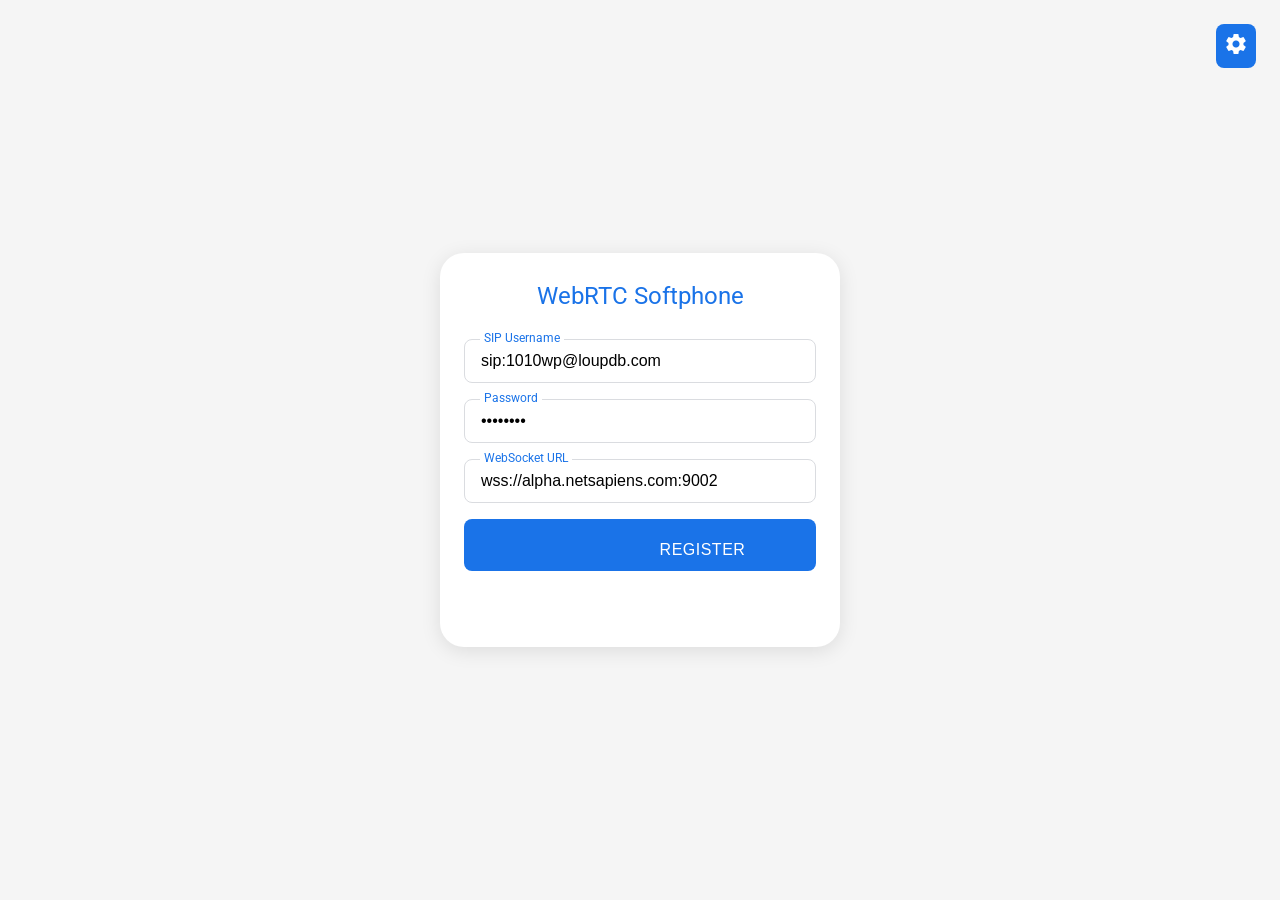
<file: Softphone V1.html>
<!DOCTYPE html>
<html>
<head>
    <title>WebRTC Softphone</title>
    <script src="jssip-3.10.0.min.js"></script>
    <link href="https://fonts.googleapis.com/css2?family=Roboto:wght@300;400;500&display=swap" rel="stylesheet">
    <link href="https://fonts.googleapis.com/icon?family=Material+Icons" rel="stylesheet">
    <style>
        * {
            box-sizing: border-box;
            margin: 0;
            padding: 0;
        }

        body {
            font-family: 'Roboto', sans-serif;
            background-color: #f5f5f5;
            color: #333;
            line-height: 1.6;
            min-height: 100vh;
            display: flex;
            justify-content: center;
            align-items: center;
            padding: 20px;
        }

        .container {
            background: white;
            border-radius: 24px;
            box-shadow: 0 4px 20px rgba(0,0,0,0.1);
            width: 100%;
            max-width: 400px;
            padding: 24px;
        }

        .title {
            color: #1a73e8;
            font-size: 24px;
            font-weight: 400;
            text-align: center;
            margin-bottom: 24px;
        }

        .input-group {
            margin-bottom: 16px;
            position: relative;
        }

        .input-group input {
            width: 100%;
            padding: 12px 16px;
            border: 1px solid #dadce0;
            border-radius: 8px;
            font-size: 16px;
            transition: all 0.3s;
            outline: none;
        }

        .input-group input:focus {
            border-color: #1a73e8;
            box-shadow: 0 0 0 2px rgba(26,115,232,0.2);
        }

        .input-group label {
            position: absolute;
            left: 16px;
            top: 50%;
            transform: translateY(-50%);
            background: white;
            padding: 0 4px;
            color: #5f6368;
            transition: all 0.3s;
            pointer-events: none;
        }

        .input-group input:focus + label,
        .input-group input:not(:placeholder-shown) + label {
            top: 0;
            font-size: 12px;
            color: #1a73e8;
        }

        #status {
            text-align: center;
            margin: 16px 0;
            font-size: 14px;
            min-height: 20px;
        }

        button {
            background: #1a73e8;
            color: white;
            border: none;
            border-radius: 8px;
            padding: 12px 24px;
            font-size: 16px;
            cursor: pointer;
            transition: all 0.3s;
            width: 100%;
            font-weight: 500;
            text-transform: uppercase;
            letter-spacing: 0.5px;
        }

        button:hover {
            background: #1557b0;
            box-shadow: 0 2px 6px rgba(26,115,232,0.3);
        }

        .dialpad {
            display: grid;
            grid-template-columns: repeat(3, 1fr);
            gap: 12px;
            margin-top: 24px;
        }

        .dial-digit {
            aspect-ratio: 1;
            border-radius: 50%;
            font-size: 24px;
            background: #f8f9fa;
            border: none;
            color: #3c4043;
            transition: all 0.2s;
        }

        .dial-digit:hover {
            background: #e8f0fe;
            color: #1a73e8;
        }

        #display {
            background: #f8f9fa;
            padding: 16px;
            border-radius: 12px;
            text-align: center;
            font-size: 24px;
            margin-bottom: 16px;
            color: #3c4043;
            min-height: 60px;
        }

        .control-buttons {
            display: grid;
            grid-template-columns: repeat(2, 1fr);
            gap: 12px;
            margin-top: 16px;
        }

        .control-buttons button {
            display: flex;
            align-items: center;
            justify-content: center;
            gap: 8px;
        }

        .control-buttons button i {
            font-size: 20px;
        }

        #softphone-ui {
            margin-top: 24px;
        }

        .call-button {
            background: #34a853;
        }

        .call-button:hover {
            background: #2d8745;
        }

        .hangup-button {
            background: #ea4335;
        }

        .hangup-button:hover {
            background: #d33828;
        }

        #mic-status {
            color: #34a853;  /* Google green */
            background: #f1f8f1;
            padding: 8px;
            border-radius: 8px;
            display: flex;
            align-items: center;
            justify-content: center;
            gap: 8px;
        }

        #mic-status.error {
            color: #ea4335;  /* Google red */
            background: #fef7f6;
        }

        .modal {
            position: fixed;
            top: 0;
            left: 0;
            width: 100%;
            height: 100%;
            background: rgba(0,0,0,0.5);
            display: flex;
            justify-content: center;
            align-items: center;
            z-index: 1000;
        }

        .modal-content {
            background: white;
            border-radius: 12px;
            padding: 24px;
            width: 90%;
            max-width: 400px;
            box-shadow: 0 4px 20px rgba(0,0,0,0.2);
        }

        .modal-header {
            display: flex;
            justify-content: space-between;
            align-items: center;
            margin-bottom: 20px;
        }

        .modal-header h2 {
            margin: 0;
            color: #1a73e8;
        }

        .close-btn {
            background: none;
            border: none;
            padding: 8px;
            cursor: pointer;
            color: #5f6368;
        }

        .close-btn:hover {
            color: #1a73e8;
            background: none;
            box-shadow: none;
        }

        select {
            width: 100%;
            padding: 12px;
            border: 1px solid #dadce0;
            border-radius: 8px;
            font-size: 16px;
            margin-top: 8px;
            outline: none;
        }

        select:focus {
            border-color: #1a73e8;
            box-shadow: 0 0 0 2px rgba(26,115,232,0.2);
        }
    </style>
</head>
<body>
    <div class="container">
        <h1 class="title">WebRTC Softphone</h1>
        
        <button id="settingsBtn" style="position: absolute; right: 24px; top: 24px; width: auto; padding: 8px;">
            <i class="material-icons">settings</i>
        </button>

        <div id="settingsModal" class="modal" style="display: none;">
            <div class="modal-content">
                <div class="modal-header">
                    <h2>Audio Settings</h2>
                    <button class="close-btn">
                        <i class="material-icons">close</i>
                    </button>
                </div>
                <div class="modal-body">
                    <div class="input-group">
                        <label for="micSelect">Microphone</label>
                        <select id="micSelect"></select>
                    </div>
                    <div class="input-group">
                        <label for="speakerSelect">Speaker</label>
                        <select id="speakerSelect"></select>
                    </div>
                </div>
            </div>
        </div>

        <div id="registration">
            <div class="input-group">
                <input type="text" id="username" placeholder=" " value="sip:1010wp@loupdb.com">
                <label>SIP Username</label>
            </div>
            <div class="input-group">
                <input type="password" id="password" placeholder=" " value="8Z8Cbln9">
                <label>Password</label>
            </div>
            <div class="input-group">
                <input type="text" id="sipServer" placeholder=" " value="wss://alpha.netsapiens.com:9002">
                <label>WebSocket URL</label>
            </div>
            <button id="registerBtn">
                <i class="material-icons">login</i>
                Register
            </button>
            <div id="status"></div>
        </div>

        <div id="softphone-ui" style="display:none;">
            <div id="display"></div>
            <div id="mic-status" style="text-align: center; margin-bottom: 16px; font-size: 14px;">
                <i class="material-icons" style="vertical-align: middle; margin-right: 4px;">mic</i>
                <span>Microphone ready</span>
            </div>
            <div class="dialpad">
                <button class="dial-digit" data-digit="1">1</button>
                <button class="dial-digit" data-digit="2">2</button>
                <button class="dial-digit" data-digit="3">3</button>
                <button class="dial-digit" data-digit="4">4</button>
                <button class="dial-digit" data-digit="5">5</button>
                <button class="dial-digit" data-digit="6">6</button>
                <button class="dial-digit" data-digit="7">7</button>
                <button class="dial-digit" data-digit="8">8</button>
                <button class="dial-digit" data-digit="9">9</button>
                <button class="dial-digit" data-digit="*">*</button>
                <button class="dial-digit" data-digit="0">0</button>
                <button class="dial-digit" data-digit="#">#</button>
            </div>
            <div class="control-buttons">
                <button id="clearBtn">
                    <i class="material-icons">backspace</i>
                    Clear
                </button>
                <button id="callBtn" class="call-button">
                    <i class="material-icons">call</i>
                    Call
                </button>
                <button id="answerBtn" class="call-button">
                    <i class="material-icons">call</i>
                    Answer
                </button>
                <button id="hangupBtn" class="hangup-button">
                    <i class="material-icons">call_end</i>
                    Hangup
                </button>
            </div>
        </div>
    </div>

    <script>
    (function() {
        let userAgent;
        let session;
        const statusDisplay = document.getElementById('status');
        let currentMicId = null;
        let currentSpeakerId = null;
        let stream = null;

        function updateStatus(status, color = 'black') {
            console.log('Status:', status);
            statusDisplay.textContent = status;
            statusDisplay.style.color = color;
        }

        document.getElementById('registerBtn').addEventListener('click', function() {
            const sipUri = document.getElementById('username').value;
            const password = document.getElementById('password').value;
            const sipServer = document.getElementById('sipServer').value;
            
            if (!sipUri || !password || !sipServer) {
                updateStatus('Please fill in all registration fields.', 'red');
                return;
            }

            try {
                const socket = new JsSIP.WebSocketInterface(sipServer);
                const configuration = {
                    sockets: [socket],
                    uri: sipUri,
                    password: password
                };

                console.log('Attempting connection with config:', {
                    ...configuration,
                    password: '***'
                });

                userAgent = new JsSIP.UA(configuration);

                userAgent.on('connected', function() {
                    updateStatus('WebSocket Connected - Registering...', 'blue');
                    console.log('UA connected!');
                });

                userAgent.on('disconnected', function() {
                    updateStatus('WebSocket Disconnected', 'red');
                    console.log('UA disconnected');
                });

                userAgent.on('registered', async function() {
                    try {
                        // Request microphone access with stored preference
                        const preferredMicId = localStorage.getItem('preferredMicId');
                        const constraints = {
                            audio: preferredMicId ? { deviceId: { exact: preferredMicId } } : true,
                            video: false
                        };
                        
                        stream = await navigator.mediaDevices.getUserMedia(constraints);
                        
                        updateStatus('Registered successfully!', 'green');
                        console.log('UA registered!');
                        document.getElementById('registration').style.display = 'none';
                        document.getElementById('softphone-ui').style.display = 'block';
                        
                        // Update mic status
                        document.getElementById('mic-status').innerHTML = `
                            <i class="material-icons">mic</i>
                            <span>Microphone ready</span>
                        `;

                        // Load audio devices
                        await loadAudioDevices();
                    } catch (error) {
                        updateStatus('Microphone access denied. Please allow microphone access.', 'red');
                        console.error('Microphone permission error:', error);
                        
                        document.getElementById('mic-status').innerHTML = `
                            <i class="material-icons">mic_off</i>
                            <span>Microphone access denied</span>
                        `;
                        document.getElementById('mic-status').classList.add('error');
                    }
                });

                userAgent.on('registrationFailed', function(ev) {
                    updateStatus(`Registration failed: ${ev.cause}`, 'red');
                    console.error('Registration failed:', ev);
                });

                userAgent.on('newRTCSession', (data) => {
                    session = data.session;

                    if (session.direction === 'incoming') {
                        const constraints = {
                            audio: currentMicId ? { deviceId: { exact: currentMicId } } : true,
                            video: false
                        };
                        session.answer({ mediaConstraints: constraints });
                    }

                    session.connection.ontrack = (event) => {
                        console.log("Received remote track:", event.streams[0]);
                        if (event.streams && event.streams[0]) {
                            const remoteAudio = new Audio();
                            remoteAudio.srcObject = event.streams[0];
                            
                            // Set the audio output device if supported
                            if (typeof remoteAudio.setSinkId === 'function' && currentSpeakerId) {
                                remoteAudio.setSinkId(currentSpeakerId)
                                    .catch(error => console.error('Error setting audio output:', error));
                            }
                            
                            remoteAudio.play();
                        }
                    };

                    session.on('ended', () => {
                        session = null;
                        display.textContent = '';
                    });
                });

                userAgent.start();

            } catch (error) {
                updateStatus(`Error creating user agent: ${error.message}`, 'red');
                console.error('Full error:', error);
            }
        });

        // Dialpad functionality
        const display = document.getElementById('display');
        document.querySelectorAll('.dial-digit').forEach(function(button) {
            button.addEventListener('click', function() {
                display.textContent += this.getAttribute('data-digit');
            });
        });

        document.getElementById('clearBtn').addEventListener('click', function() {
            display.textContent = '';
        });

        // Call functionality
        document.getElementById('callBtn').addEventListener('click', function() {
            if (!userAgent) {
                alert('Please register first');
                return;
            }

            const number = display.textContent.trim();
            if (!number) {
                alert('Please enter a number to call');
                return;
            }

            const options = {
                mediaConstraints: {
                    audio: true,
                    video: false
                }
            };

            try {
                const sipUri = document.getElementById('username').value;
                const domain = sipUri.split('@')[1].split('>')[0];
                const destinationUri = `sip:${number}@${domain}`;
                console.log('Calling:', destinationUri);
                
                userAgent.call(destinationUri, options);
            } catch (error) {
                alert('Error making call: ' + error.message);
                console.error('Call error:', error);
            }
        });

        // Answer functionality
        document.getElementById('answerBtn').addEventListener('click', function() {
            if (session && session.direction === 'incoming') {
                session.answer({
                    mediaConstraints: {
                        audio: true,
                        video: false
                    }
                });
            } else {
                alert('No incoming call to answer');
            }
        });

        // Hangup functionality
        document.getElementById('hangupBtn').addEventListener('click', function() {
            if (session) {
                session.terminate();
                session = null;
                display.textContent = '';
            }
        });

        // Function to get available audio devices
        async function loadAudioDevices() {
            try {
                // First ensure we have microphone permissions
                await navigator.mediaDevices.getUserMedia({ audio: true });
                
                // Now enumerate devices
                const devices = await navigator.mediaDevices.enumerateDevices();
                const micSelect = document.getElementById('micSelect');
                const speakerSelect = document.getElementById('speakerSelect');
                
                // Clear existing options
                micSelect.innerHTML = '';
                speakerSelect.innerHTML = '';

                // Add microphones
                const mics = devices.filter(device => device.kind === 'audioinput');
                console.log('Available microphones:', mics);
                mics.forEach(device => {
                    const option = new Option(device.label || `Microphone (${device.deviceId.slice(0,5)})`, device.deviceId);
                    micSelect.add(option);
                });

                // Add speakers
                const speakers = devices.filter(device => device.kind === 'audiooutput');
                console.log('Available speakers:', speakers);
                speakers.forEach(device => {
                    const option = new Option(device.label || `Speaker (${device.deviceId.slice(0,5)})`, device.deviceId);
                    speakerSelect.add(option);
                });

                // Set previously selected devices if they exist
                const savedMicId = localStorage.getItem('preferredMicId');
                const savedSpeakerId = localStorage.getItem('preferredSpeakerId');
                
                if (savedMicId && micSelect.querySelector(`option[value="${savedMicId}"]`)) {
                    micSelect.value = savedMicId;
                    currentMicId = savedMicId;
                } else if (micSelect.options.length) {
                    currentMicId = micSelect.value;
                }

                if (savedSpeakerId && speakerSelect.querySelector(`option[value="${savedSpeakerId}"]`)) {
                    speakerSelect.value = savedSpeakerId;
                    currentSpeakerId = savedSpeakerId;
                } else if (speakerSelect.options.length) {
                    currentSpeakerId = speakerSelect.value;
                }

                // Log the current selections
                console.log('Current microphone:', micSelect.options[micSelect.selectedIndex]?.text);
                console.log('Current speaker:', speakerSelect.options[speakerSelect.selectedIndex]?.text);

            } catch (error) {
                console.error('Error loading audio devices:', error);
                alert('Error accessing audio devices. Please ensure you have granted microphone permissions.');
            }
        }

        // Function to handle device changes
        async function handleDeviceChange() {
            const micSelect = document.getElementById('micSelect');
            const speakerSelect = document.getElementById('speakerSelect');

            currentMicId = micSelect.value;
            currentSpeakerId = speakerSelect.value;

            // Store preferences
            localStorage.setItem('preferredMicId', currentMicId);
            localStorage.setItem('preferredSpeakerId', currentSpeakerId);

            // Update active stream if exists
            if (stream) {
                stream.getTracks().forEach(track => track.stop());
                try {
                    stream = await navigator.mediaDevices.getUserMedia({
                        audio: { deviceId: { exact: currentMicId } }
                    });
                } catch (error) {
                    console.error('Error switching microphone:', error);
                }
            }
        }

        // Settings modal controls
        document.getElementById('settingsBtn').addEventListener('click', async () => {
            try {
                document.getElementById('settingsModal').style.display = 'flex';
                await loadAudioDevices();
            } catch (error) {
                console.error('Error opening settings:', error);
                alert('Error accessing audio devices. Please ensure you have granted microphone permissions.');
            }
        });

        document.querySelector('.close-btn').addEventListener('click', () => {
            document.getElementById('settingsModal').style.display = 'none';
        });

        document.getElementById('micSelect').addEventListener('change', handleDeviceChange);
        document.getElementById('speakerSelect').addEventListener('change', handleDeviceChange);

        // Add device change listener
        navigator.mediaDevices.addEventListener('devicechange', async () => {
            console.log('Audio devices changed, reloading device list...');
            if (document.getElementById('settingsModal').style.display === 'flex') {
                await loadAudioDevices();
            }
        });
    })();
    </script>
</body>
</html>
</file>
